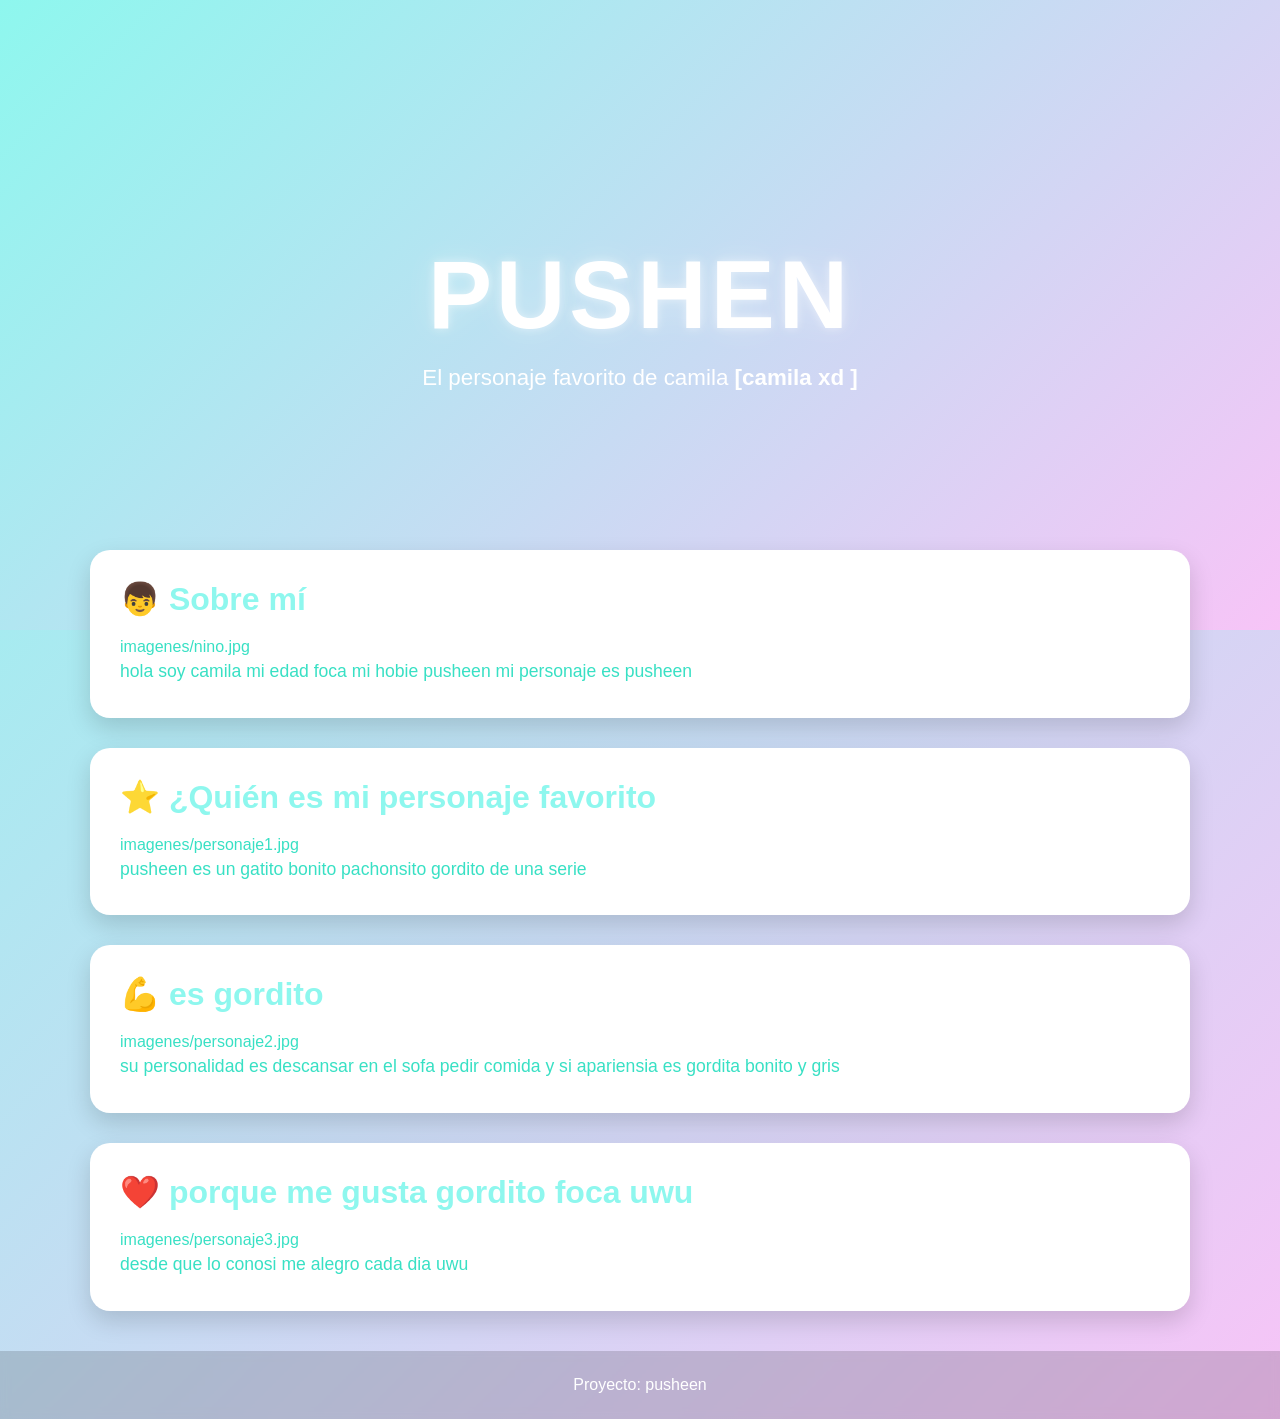
<file: docs/personajeFavorito/index.html>
<!DOCTYPE html>
<html lang="es">

<head>
    <meta charset="UTF-8">
    <meta name="viewport" content="width=device-width, initial-scale=1.0">
    <title>[Nombre del Personaje]</title>
    <link rel="stylesheet" href="style.css">
</head>

<body>

    <header class="hero">
        <div class="hero-content">
            <h1>pushen

            </h1>
            <p>El personaje favorito de camila <strong>[camila xd ]</strong></p>
        </div>
    </header>

    <main>

        <section class="card">
            <h2>👦 Sobre mí</h2>
            imagenes/nino.jpg

            <p>
                hola soy camila mi edad foca mi hobie pusheen  mi personaje es pusheen
            </p>
        </section>

        <section class="card">
            <h2>⭐ ¿Quién es mi personaje favorito</h2>
            imagenes/personaje1.jpg

            <p>
                pusheen es un gatito bonito pachonsito gordito de una serie  
            </p>
        </section>

        <section class="card">
            <h2>💪 es gordito
            </h2>
            imagenes/personaje2.jpg

            <p>
                su personalidad es descansar en el sofa pedir comida y si apariensia es gordita bonito y gris
            </p>
        </section>

        <section class="card">
            <h2>❤️ porque me gusta gordito foca uwu</h2>
            imagenes/personaje3.jpg

            <p>
                desde que lo conosi me alegro cada dia uwu
            </p>
        </section>

    </main>

    <footer>
        <p>Proyecto: pusheen</p>
    </footer>

</body>

</html>
</file>
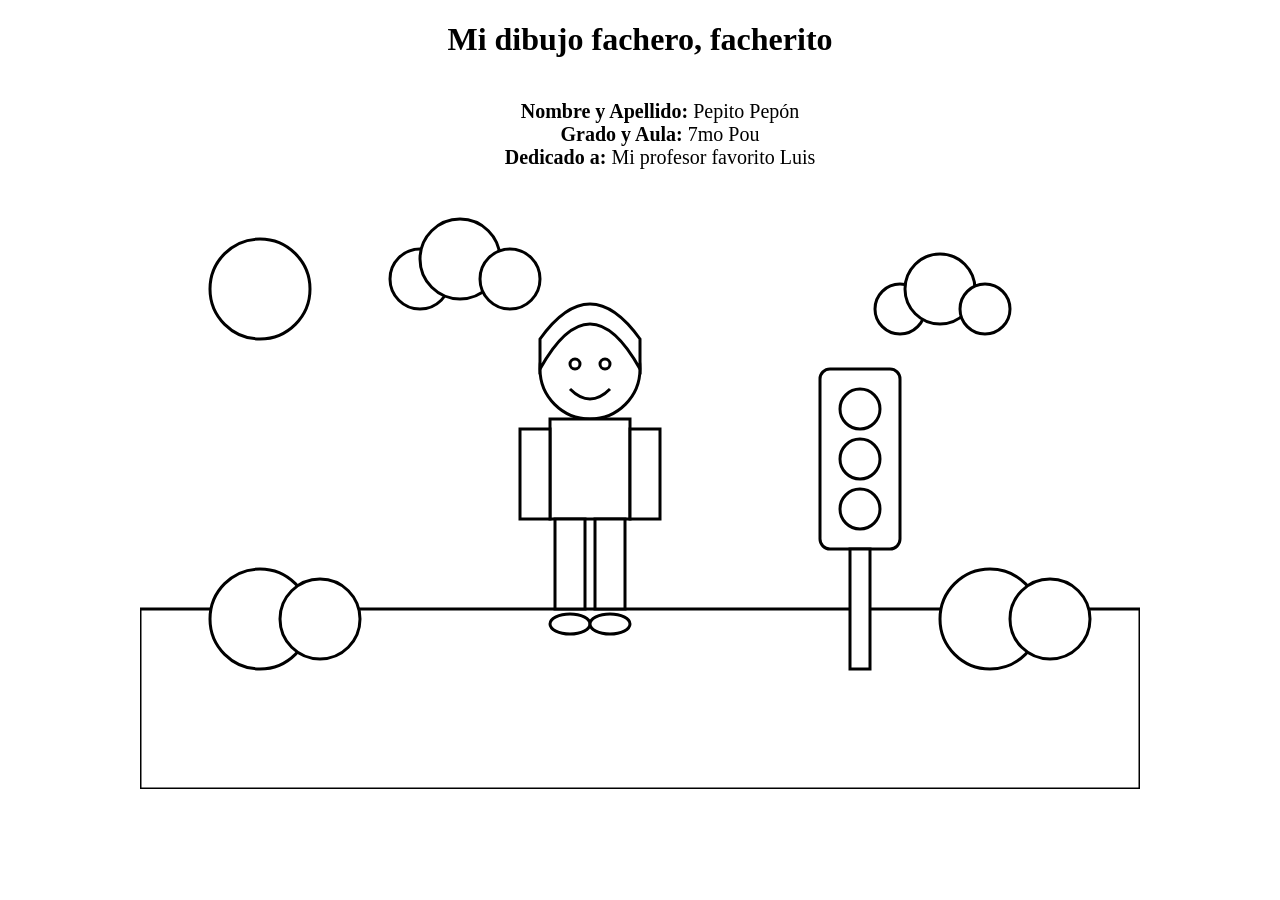
<file: docs/semaforoRGB/index.html>
<!DOCTYPE html>
<html lang="es">
<head>
    <meta charset="UTF-8">
    <title>Dibujo para colorear</title>
    <link rel="stylesheet" href="estilos.css">
</head>
<body>
<h1>Mi dibujo fachero, facherito</h1>
<ul>
  <li><strong>Nombre y Apellido:</strong> Pepito Pepón</li>
  <li><strong>Grado y Aula:</strong> 7mo Pou</li>
  <li><strong>Dedicado a:</strong> Mi profesor favorito Luis</li>
</ul>
<svg viewBox="0 0 1000 600" class="dibujo cielo">

    <!-- Sol -->
    <circle class="sol" cx="120" cy="100" r="50"/>

    <!-- Nubes -->
    <g class="nube">
        <circle class="nube-cuerpo" cx="280" cy="90" r="30"/>
        <circle class="nube-cuerpo" cx="320" cy="70" r="40"/>
        <circle class="nube-cuerpo" cx="370" cy="90" r="30"/>
    </g>

    <g class="nube">
        <circle class="nube-cuerpo" cx="760" cy="120" r="25"/>
        <circle class="nube-cuerpo" cx="800" cy="100" r="35"/>
        <circle class="nube-cuerpo" cx="845" cy="120" r="25"/>
    </g>

    <!-- Césped -->
    <rect class="cesped" x="0" y="420" width="1000" height="180"/>

    <!-- Arbustos -->
    <circle class="arbusto" cx="120" cy="430" r="50"/>
    <circle class="arbusto" cx="180" cy="430" r="40"/>

    <circle class="arbusto" cx="850" cy="430" r="50"/>
    <circle class="arbusto" cx="910" cy="430" r="40"/>

    <!-- Semáforo -->
    <g class="semaforo">

        <rect class="cuerpo-semaforo"
              x="680"
              y="180"
              width="80"
              height="180"
              rx="10"/>

        <circle class="luz-roja"
                cx="720"
                cy="220"
                r="20"/>

        <circle class="luz-amarilla"
                cx="720"
                cy="270"
                r="20"/>

        <circle class="luz-verde"
                cx="720"
                cy="320"
                r="20"/>

        <rect class="palo-semaforo"
              x="710"
              y="360"
              width="20"
              height="120"/>

    </g>

    <!-- Persona -->

    <!-- Cabeza -->
    <circle class="piel"
            cx="450"
            cy="180"
            r="50"/>

    <!-- Cabello -->
    <path class="cabello"
          d="M400 180
             Q450 90 500 180
             L500 150
             Q450 80 400 150 Z"/>

    <!-- Ojos -->
    <circle class="ojo"
            cx="435"
            cy="175"
            r="5"/>

    <circle class="ojo"
            cx="465"
            cy="175"
            r="5"/>

    <!-- Sonrisa -->
    <path class="boca"
          d="M430 200 Q450 220 470 200"/>

    <!-- Polo -->
    <rect class="polo"
          x="410"
          y="230"
          width="80"
          height="100"/>

    <!-- Brazos -->
    <rect class="piel"
          x="380"
          y="240"
          width="30"
          height="90"/>

    <rect class="piel"
          x="490"
          y="240"
          width="30"
          height="90"/>

    <!-- Pantalón -->
    <rect class="pantalon"
          x="415"
          y="330"
          width="30"
          height="90"/>

    <rect class="pantalon"
          x="455"
          y="330"
          width="30"
          height="90"/>

    <!-- Zapatos -->
    <ellipse class="zapato"
             cx="430"
             cy="435"
             rx="20"
             ry="10"/>

    <ellipse class="zapato"
             cx="470"
             cy="435"
             rx="20"
             ry="10"/>

</svg>

</body>
</html>
</file>
<file: docs/personajeFavorito/style.css>
/*======================================
  PALETA DE COLORES
======================================*/
:root {
    --color-primario: #8ef7ee;
    --color-secundario: #f7c4f7;
}

/*======================================
  CONFIGURACIÓN GENERAL
======================================*/
* {
    margin: 0;
    padding: 0;
    box-sizing: border-box;
}

body {
    font-family: "Segoe UI", Arial, sans-serif;

    background: linear-gradient(
        135deg,
        var(--color-primario),
        var(--color-secundario)
    );

    min-height: 100vh;
    color: #38e0c4;
}

/*======================================
  HERO
======================================*/
.hero {
    height: 70vh;

    display: flex;
    justify-content: center;
    align-items: center;

    text-align: center;

    background: linear-gradient(
        135deg,
        var(--color-primario),
        var(--color-secundario)
    );

    color: white;
}

.hero-content {
    animation: aparecer 1.5s ease;
}

.hero h1 {
    font-size: clamp(3rem, 8vw, 6rem);
    letter-spacing: 4px;
    text-transform: uppercase;

    text-shadow:
        0 0 10px rgba(255,255,255,.5),
        0 0 30px rgba(255,255,255,.3);

    animation: flotar 3s ease-in-out infinite;
}

.hero p {
    font-size: 1.4rem;
    margin-top: 15px;
}

/*======================================
  CONTENEDOR
======================================*/
main {
    width: 90%;
    max-width: 1100px;

    margin: -80px auto 40px;
}

/*======================================
  TARJETAS
======================================*/
.card {
    background: white;

    margin-bottom: 30px;
    padding: 30px;

    border-radius: 20px;

    box-shadow: 0 10px 25px rgba(0,0,0,.15);

    transition: .3s;
}

.card:hover {
    transform: translateY(-8px);
}

.card h2 {
    color: var(--color-primario);
    margin-bottom: 20px;
    font-size: 2rem;
}

.card img {
    width: 100%;
    max-width: 450px;

    display: block;
    margin: 20px auto;

    border-radius: 15px;

    transition: .4s;
}

.card img:hover {
    transform: scale(1.05);
}

.card p {
    font-size: 1.1rem;
    line-height: 1.8;
}

/*======================================
  FOOTER
======================================*/
footer {
    text-align: center;

    padding: 25px;

    color: white;

    background: rgba(0,0,0,.15);

    backdrop-filter: blur(5px);
}

/*======================================
  ANIMACIONES
======================================*/
@keyframes aparecer {
    from {
        opacity: 0;
        transform: translateY(40px);
    }

    to {
        opacity: 1;
        transform: translateY(0);
    }
}

@keyframes flotar {
    0% {
        transform: translateY(0);
    }

    50% {
        transform: translateY(-10px);
    }

    100% {
        transform: translateY(0);
    }
}

/*======================================
  RESPONSIVE
======================================*/
@media (max-width: 768px) {

    .hero {
        height: 55vh;
    }

    .hero p {
        font-size: 1rem;
    }

    .card {
        padding: 20px;
    }

    .card h2 {
        font-size: 1.5rem;
    }
}
</file>
<file: docs/semaforoRGB/estilos.css>
body{
    margin:0;
    display:flex;
    justify-content:center;
    background:white;
    flex-direction: column;
    align-items: center;

}
h1 {
  text-align: center;
}
ul {
  list-style-type: none;
  display: flex;
  flex-direction: column;
  align-items: center;
  font-size: 20px;
}
.dibujo{
    width:1000px;
}

.cielo,
.sol,
.nube-cuerpo,
.cesped,
.arbusto,
.cuerpo-semaforo,
.luz-roja,
.luz-amarilla,
.luz-verde,
.palo-semaforo,
.piel,
.cabello,
.ojo,
.polo,
.pantalon,
.zapato{
    fill:white;
    stroke:black;
    stroke-width:3;
}
</file>
